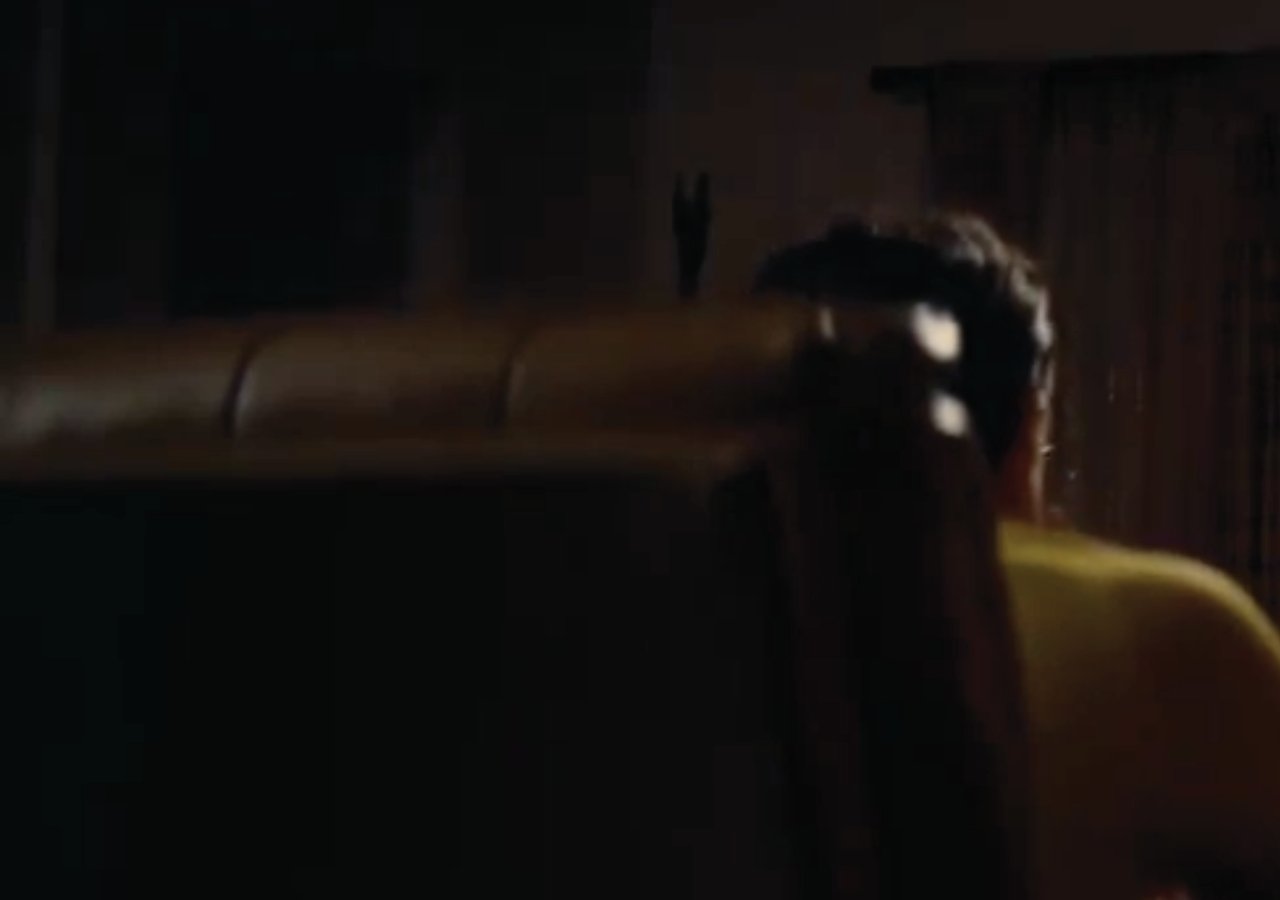
<file: index.html>
<!doctype html>
<html>
<head>
<link rel="preconnect" href="https://fonts.gstatic.com">
<link href="https://fonts.googleapis.com/css2?family=Poppins:wght@400;900&display=swap" rel="stylesheet">
<link href="css/main.css" rel="stylesheet">
<link rel="apple-touch-icon" sizes="180x180" href="/apple-touch-icon.png">
<link rel="icon" type="image/png" sizes="32x32" href="/favicon-32x32.png">
<link rel="icon" type="image/png" sizes="16x16" href="/favicon-16x16.png">
<link rel="manifest" href="/site.webmanifest">
<meta name="msapplication-TileColor" content="#da532c">
<meta name="theme-color" content="#ffffff">


<meta charset="UTF-8">
<meta name="robots" content="noindex">
<meta name="viewport" content="width=device-width, initial-scale=1, minimum-scale=1"> 

<div id = "boxContainer" class = "tvContainer">
</div>

<div id = "knobsContainer" class = "tvContainer">    
</div>
<div id = "knobsContainerVol" class = "tvContainer">    
</div>

<div id = "screenParent">    
    <div id = "screenContainer" class = "tvContainer"></div>
    <div id = "mainText">
    </div>
</div>

<div id = "knobRing" class = "tvContainer"></div>
<div id = "knobRingVol" class = "tvContainer"></div>






<div id = "bgContainer">   
<div id = "tvBox"></div> 
<div id = "bnBox"></div> 
</div>


<div id = "rotateContainer">
    <img src = "img/phone.gif">
    <div id = "rotateText">ROTATE YOUR PHONE, BOYO</div>
</div>










<script src="https://cdnjs.cloudflare.com/ajax/libs/jquery/3.6.0/jquery.min.js"></script>

<script src="https://d3js.org/d3.v6.min.js"></script>
<script src="js/vendor/papaparse.min.js"></script>
<script src="js/main.js"></script>


</body>
</html>
</file>
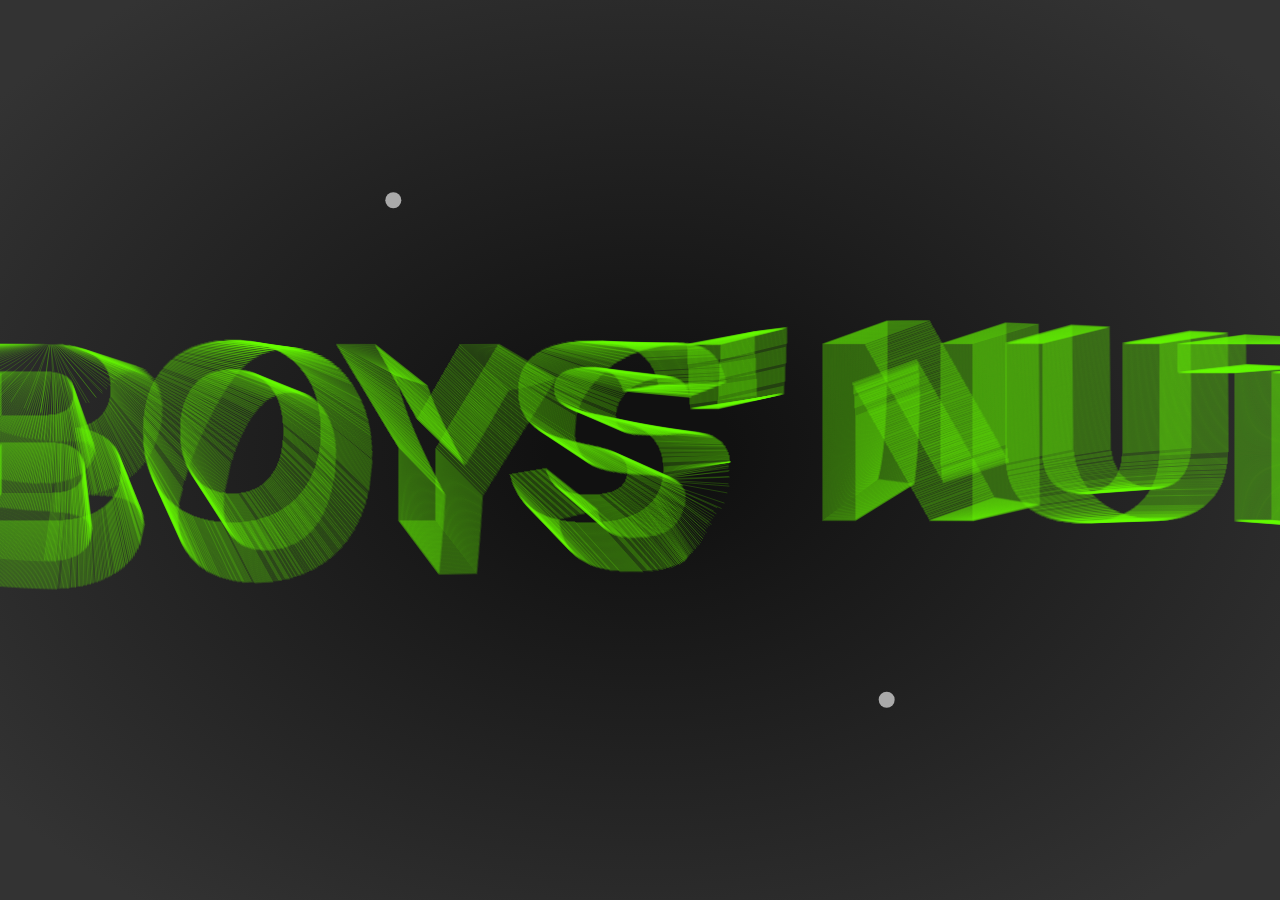
<file: boys-night/boys-night/index.html>
<html>
<head>
    <style>
        body, html {
  margin: 0;
  background: -webkit-radial-gradient(center, ellipse cover, #111 10%, #333 90%);
}

canvas {
  display: block;
  cursor: crosshair;
}

h2 {
  position: absolute;
  bottom: 10px;
  width: 100%;
  letter-spacing: 4px;
  text-align: center;
  font-weight: bold;
  font-size: 1em;
  font-family: Arial, Helvetica, sans-serif;
  color: #AAA;
}

</style>
</head>
<body>
    <canvas id="canvas"></canvas>
    <script>


/*
  Johan Karlsson
  https://github.com/DonKarlssonSan/vectory
  MIT License, see Details View

*/

"use strict";

class Vector {
  constructor(x, y) {
    this.x = x;
    this.y = y;
  }

  add(v) {
    return new Vector(
      this.x + v.x,
      this.y + v.y);
  }

  addTo(v) {
    this.x += v.x;
    this.y += v.y;
  }

  sub(v) {
    return new Vector(
      this.x - v.x,
      this.y - v.y);
  }
  
  subFrom(v) {
    this.x -= v.x;
    this.y -= v.y;
  }
  
  mult(n) {
    return new Vector(this.x * n, this.y * n);
  }
  
  multTo(n) {
    this.x *= n;
    this.y *= n;
    return this;
  }
  
  div(n) {
    return new Vector(this.x / n, this.y / n);
  }
  
  divTo(n) {
    this.x /= n;
    this.y /= n;
  }
  
  setAngle(angle) {
    var length = this.getLength();
    this.x = Math.cos(angle) * length;
    this.y = Math.sin(angle) * length;
  }
  
  setLength(length) {
    var angle = this.getAngle();
    this.x = Math.cos(angle) * length;
    this.y = Math.sin(angle) * length;
  }
  
  getAngle() {
    return Math.atan2(this.y, this.x);
  }
  
  getLength() {
    return Math.sqrt(this.x * this.x + this.y * this.y);
  }

  getLengthSq() {
    return this.x * this.x + this.y * this.y;
  }

  distanceTo(v) {
    return this.sub(v).getLength();
  }
  
  distanceToSq(v) {
    return this.sub(v).getLengthSq();
  }

  manhattanDistanceTo(v) {
    return Math.abs(v.x - this.x) + Math.abs(v.y - this.y);
  }
  
  copy() {
    return new Vector(this.x, this.y);
  }
  
  rotate(angle) {
    return new Vector(this.x * Math.cos(angle) - this.y * Math.sin(angle), this.x * Math.sin(angle) + this.y * Math.cos(angle));
  }
  
  rotateTo(angle) {
    let x = this.x * Math.cos(angle) - this.y * Math.sin(angle); 
    let y = this.x * Math.sin(angle) + this.y * Math.cos(angle);
    this.x = x;
    this.y = y;
    return this;
  }
}


        /*
  Johan Karlsson (DonKarlssonSan) 2018
  
  Using my vector lib stored as a separate Pen: 
  https://codepen.io/DonKarlssonSan/pen/JreEJO
  
  Also available at GitHub:
  https://github.com/DonKarlssonSan/vectory
  
  and npm:
  https://www.npmjs.com/package/vectory-lib
*/

const config = {
  text: "BOYS' NUT",
  widthToSpikeLengthRatio: 0.054
};

const colorConfig = {
  particleOpacity: 0.2,
  baseHue: 96,
  hueRange: 9,
  hueSpeed: 0.04,
  colorSaturation: 100,
};

class Planet {
  constructor(x, y, g) {
    this.pos = new Vector(x, y);
    this.g = g;
  }
  
  draw() {
    ctx.fillStyle = "#AAA";
    ctx.beginPath();
    ctx.arc(this.pos.x, this.pos.y, 8, 0, Math.PI * 2);
    ctx.fill();  
  } 
}

// A line that is part of forming the text
class Particle {
  constructor(x, y) {
    this.pos = new Vector(x, y);
    this.vel = new Vector(0, spikeLength);
  }
  
  move(force) {
    if(force) {
      this.vel.addTo(force);
    }
    if(this.vel.getLength() > spikeLength) {
      this.vel.setLength(spikeLength);
    }
  }
    
  draw() {
    ctx.beginPath();
    ctx.moveTo(this.pos.x, this.pos.y);
    let p2 = this.pos.add(this.vel);
    ctx.lineTo(p2.x, p2.y);
    ctx.stroke();  
  }  
}

let canvas;
let ctx;
let w, h;
let hue;
let particles;
let spikeLength;
let planets;
let A;
let B;
let a;
let b;
let tick;

function setup() {
  tick = 0;
  planets = [];
  let len = Math.round(Math.random() * 3 + 3);
  for(let i = 0; i < len; i++) {
    let p = new Planet(50 + i * 100, 340, i ? 1000 : 4000);
    planets.push(p);
  }
  canvas = document.querySelector("#canvas");
  ctx = canvas.getContext("2d");
  window.addEventListener("resize", reset);
  canvas.addEventListener("mousemove", mousemove);
  reset();
}

function reset() {
  hue = colorConfig.baseHue; 
  w = canvas.width = window.innerWidth;
  h = canvas.height = window.innerHeight;
  spikeLength = w * config.widthToSpikeLengthRatio;
  A = w / 2.2;
  B = h / 2.2;
  a = Math.round(Math.random() + 2);
  b = Math.round(Math.random() + 2);
  drawText();
}

function mousemove(event) {
  let x = event.clientX;
  let y = event.clientY;
  planets[0].pos.x = x;
  planets[0].pos.y = y;
}

function draw(now) {
  clear();
  requestAnimationFrame(draw);
  updateParticles();
  updatePlanets();
  tick = now / 50;
}

function clear() {
  ctx.clearRect(0, 0, w, h);
}

function drawText() {
  ctx.save();
  let fontSize = w * 0.2;
  ctx.font = "bold " + fontSize + "px Arial, Helvetica, sans-serif";
  ctx.textAlign = "center";
  ctx.textBaseline = "middle"
  ctx.lineWidth = 1;
  ctx.strokeStyle = "white";
  ctx.strokeText(config.text, w/2, h/2);
  ctx.restore();
  let imageData = ctx.getImageData(0, 0, w, h);

  particles = [];

  for(let x = 0; x < w; x++) {
    for(let y = 0; y < h; y++) {
      let i = (x + w*y)*4;
      let average = (imageData.data[i] + 
                     imageData.data[i + 1] + 
                     imageData.data[i + 2] +
                     imageData.data[i + 3]) / 4;
      if(average > 200) {
        let particle = new Particle(x, y);
        particles.push(particle);
      }
    }
  }
  clear();
}

function updatePlanets() {
  let len = planets.length;
  for(let i = 1; i < len; i++) {
    let angle = Math.PI * 2 / (len - 1) * i;
    let x = A * Math.sin(a * tick / 100 + angle) + w/2;
    let y = B * Math.sin(b * tick / 100 + angle) + h/2; 
    let p = planets[i];
    p.pos.x = x;
    p.pos.y = y;
    p.draw();
  }
}

function updateParticles() {
  hue += colorConfig.hueSpeed; 
  let h = Math.sin(hue) * colorConfig.hueRange + colorConfig.baseHue;
  ctx.strokeStyle = `hsla(${h}, ${colorConfig.colorSaturation}%, 50%, ${colorConfig.particleOpacity})`;  
  particles.forEach(p => {
    // Apply the force of each planet (repeller) to the current particle
    planets.forEach(planet => {
      let d = p.pos.sub(planet.pos);
      let length = d.getLength();
      let g = planet.g / length;
      if(g > 40) {
        g = 40;
      }
      // We keep the angle of the distance
      d.setLength(g);
      p.move(d);
    });
    p.draw();
  });
}

setup();
draw(1);

    </script>
</body>
</html>
</file>
<file: css/main.css>
body{
    height: 100vh;
    margin: 0px;
}
#bgContainer{
    background-image: url(../img/full-bg.png);
    width: 100%;
    height: 100vh;
    display: block;
    position: fixed;
    top: 0px;
    z-index: 3;
    /*background-size: cover;*/
    /*background-position: center;*/
}
.tvContainer{
    width: 100%;
    height: 100vh;
    display: block;
    background-size: cover;
    background-position: left; 
    position: fixed;
    top: 0px;
    opacity: 0;
}
#boxContainer{
    background-image: url(../img/box.png);
    z-index: 2;
}
#knobsContainer{
    background-image: url(../img/knob.png);
    z-index: 3;
}
#knobsContainerVol{
    background-image: url(../img/knobVol.png);
    z-index: 3;
}
#screenParent{
    z-index: 1;
    position: absolute;
    top: 0px;
}
#screenContainer{
    background-image: url(../img/screen.png);
    z-index: 0;
    font-size: 1000px;
}
#mainText{
    position: absolute;
    top: 0px;
    z-index: 1;
    font-family: 'Poppins', sans-serif;
    font-size: 49px;
    text-align: center;
    -webkit-text-stroke: 2px white;
    font-weight: bold;
    padding-bottom: 500px;
}
#knobRing{
    position: fixed;
    cursor: pointer;
    z-index: 5;
    border-radius: 100%;
    display: none;
}
#knobRingVol{
    position: fixed;
    cursor: pointer;
    z-index: 5;
    border-radius: 100%;
    display: none;
}
#tvBox, #bnBox{
    position: fixed;
    cursor: pointer;
    z-index: 6;
    display: block;
    border-radius: 10%;
}
#knobRing:hover{
    border: 3px solid #fdbf11;
}
#knobRingVol:hover{
    border: 3px solid #fdbf11;
}
#tvBox:hover, #bnBox:hover{
    border: 3px solid #fdbf11;   
}
.movieContainer{
    margin-bottom: 70px;
    position: relative;
}
#motherBox{
    height: 400px;
    overflow: hidden;
    top: 10px;
}
.randContainer{
    position: relative;
    height: 400px;
    /*padding-bottom: 200px;    */
}

#creditsTitle{
    font-size: 49px;
    margin-bottom: 80px;
    margin-top: 40px;
}

#rotateContainer{
    display: none;
    z-index: 10;
    position: fixed;
    top: 0px;
    left: 0px;
    width: 100%;
    height: 100vh;
    background: white;
}
#rotateContainer img{
    width: 100%;
    padding-top: 90px;
}
#rotateText{
    width: 100%;
    text-align: center;
    font-family: 'Poppins';
    font-size: 30px;
    font-weight: 600;
    color: red;
    margin-top: 16px;
}
.watchedOn{
    font-size: 23px;
    -webkit-text-stroke: 0px;
    color: white;
    font-weight: normal;
    font-style: italic;
    text-align: left;   
    margin-left: 113px;
}
.blankIt{
    display: inline-block;
    width: 70px;
    /* top: calc(50% - 45px); */
    left: 20px;
    top: 1px;
    position: relative;
    /* top: 0px; */
    height: 100%;
    /* float: left; */
    position: absolute;
}
.randoContainer .blankIt{
    top: 21px;
}
.blankIt img{
    width: 100%;
    border-radius: 100%;
    border: 3px solid white;
    position: absolute;
    top: 0px;
    left: 0px;
}
.name{
    display: inline-block;
    width: calc(100% - 140px);
    text-align: left;
    /* float: left; */
    /* clear: both; */
    font-size: 54px;
    left: 47px;
    position: relative;
}
.runtime{
    display: block;
    font-size: 0.5em !important;
    -webkit-text-stroke: 1px white;
}
.randContainer .name{
    font-size: 50px;
}
@media (max-width:600px) and (orientation:portrait) { 
    #rotateContainer{
        display: block;
    }
}
@media(max-width: 600px){
    #creditsTitle {
        font-size: 30px;
        margin-bottom: 20px;
    }
    #mainText {
        font-size: 25px;
        -webkit-text-stroke: 1px white;
    }
    .movieContainer {
        margin-bottom: 30px;
    }
    .watchedOn {
        font-size: 15px;
    }
}
</file>
